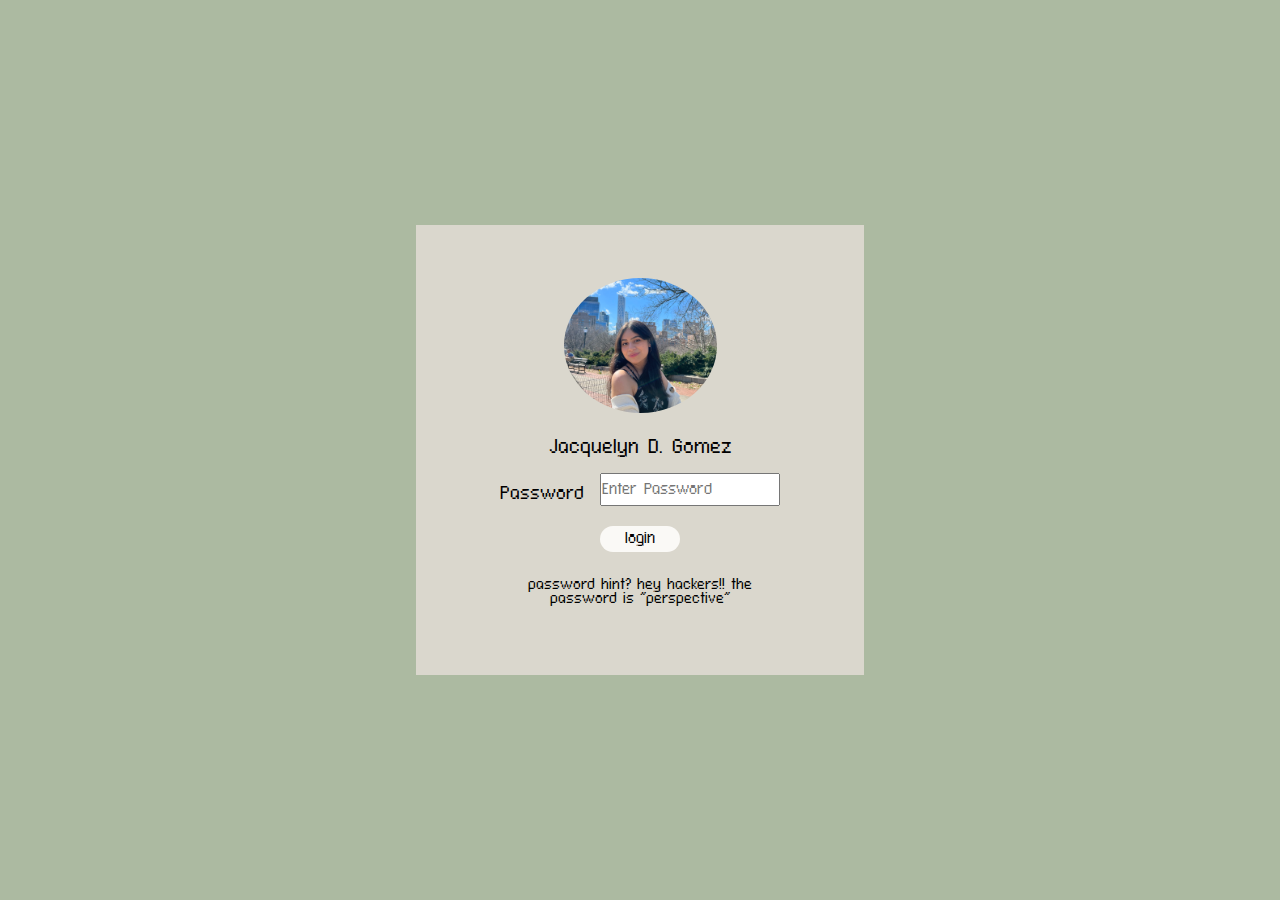
<file: index.html>
<!DOCTYPE html>
<html lang="en" dir="ltr">
  <head>
    <meta charset="utf-8">
    <link rel="stylesheet" href="style.css">
    <title></title>
  </head>
  <body class="bg1">
  <div class="container">
  <div id="loginsq"class="login-grid">
  <!-- <div class="login">
  </div> -->
  <img class="login-item1 circleframe"src="media/IMG_3572.jpg" alt="">
  <p class="login-item2 qcenter">Jacquelyn D. Gomez</p>
  <p class="login-item3">Password</p>
  <input class="login-item4" type="password" name="Enter Password" placeholder="Enter Password" id="password">
  <button id="login" class="login-item5 button1 rcorner" type="button" name="button" onclick="validate()"> login </button>
  <p class="login-item6 qcenter"> password hint? hey hackers!! the password is "perspective"</p>
  </div>
  </div>
  <script src="script.js" charset="utf-8"></script>
  </body>
</html>
</file>
<file: style.css>
@font-face {
    font-family: Connection;
    src: url("media/ConnectionIi-2wj8.otf") format("opentype");
}

* {
  box-sizing: border-box;
  padding: 0px;
  margin: 0px;
  font-family: Connection;
}

.bg1{
  background-color: #acbaa1;
}

.navbar {
    overflow: hidden;
    background-color: #c3c7cb;
    width: 100%;
    color: #000000;
    padding: 1rem;
}
     .navbar a {
       color: #000000;
       padding: 2rem;
       text-decoration: none;
       font-size: 2vmin;
     }

     .navbar a:hover {
       color: #000000;
     }

     .navbar a.active {
       color: #000000;
     }


.container{
  display: flex;
  align-items: center;
  justify-content: center;
  height: 100vh;
}

.login-grid{
  display: grid;
  grid-template-columns: repeat(4,1fr);
  column-gap: 1rem;
  row-gap: 0.5rem;
  grid-template-rows: repeat(7,1fr);
  justify-items:center;
  /* grid-column: 1/5;
  grid-row:1/8; */
  background-color: #dad7cd;
  width: 35vmax;
  height: 50vmin;
  border-width: 0px;
}

.login-item1{
  grid-column: 2/4;
  grid-row: 2/3;
  height:15vmin;
  width:17vmin;
}

.login-item2{
  grid-column: 2/4;
  grid-row: 3/4;
  font-size: 1.1rem;
  padding-top: 1rem;
  height: auto;
}

.login-item3{
  grid-column: 2/3;
  grid-row: 4/5;
  padding-top: 0.75rem;

}
.login-item4{
  grid-column: 3/4;
  grid-row: 4/5;
  height: 75%;
  width: 20vmin;
}
.login-item5{
  grid-column: 2/4;
  grid-row: 5/6;
}
.login-item6{
  grid-column: 2/4;
  grid-row: 6/7;
  font-size: 0.8rem;
  padding-bottom: 0.5rem;
}
.qcenter{
  text-align: center;
}

.circleframe{
   border-radius: 50%;
}

.button1{
  background-color: #FAF9F6;
  border-width: 0px;
  height: 0.75rem;
  }
  .button1:hover{
  opacity: 70%;
}
.rcorner {
  border-radius: 2em;
  background: #FAF9F6;
  width: 6em;
  height: 2em;
  display: flex;
  flex-direction: column;
  align-items: center;
  justify-content: center
}


@keyframes wrong {
  0%,100%{
    transform: translate(0,0);
  }
  10%,30%,50%,70%,90%{
    transform: translate(1vw);
  }
  20%,40%,60%,80%{
    transform: translate(-1vw);
  }
}
</file>
